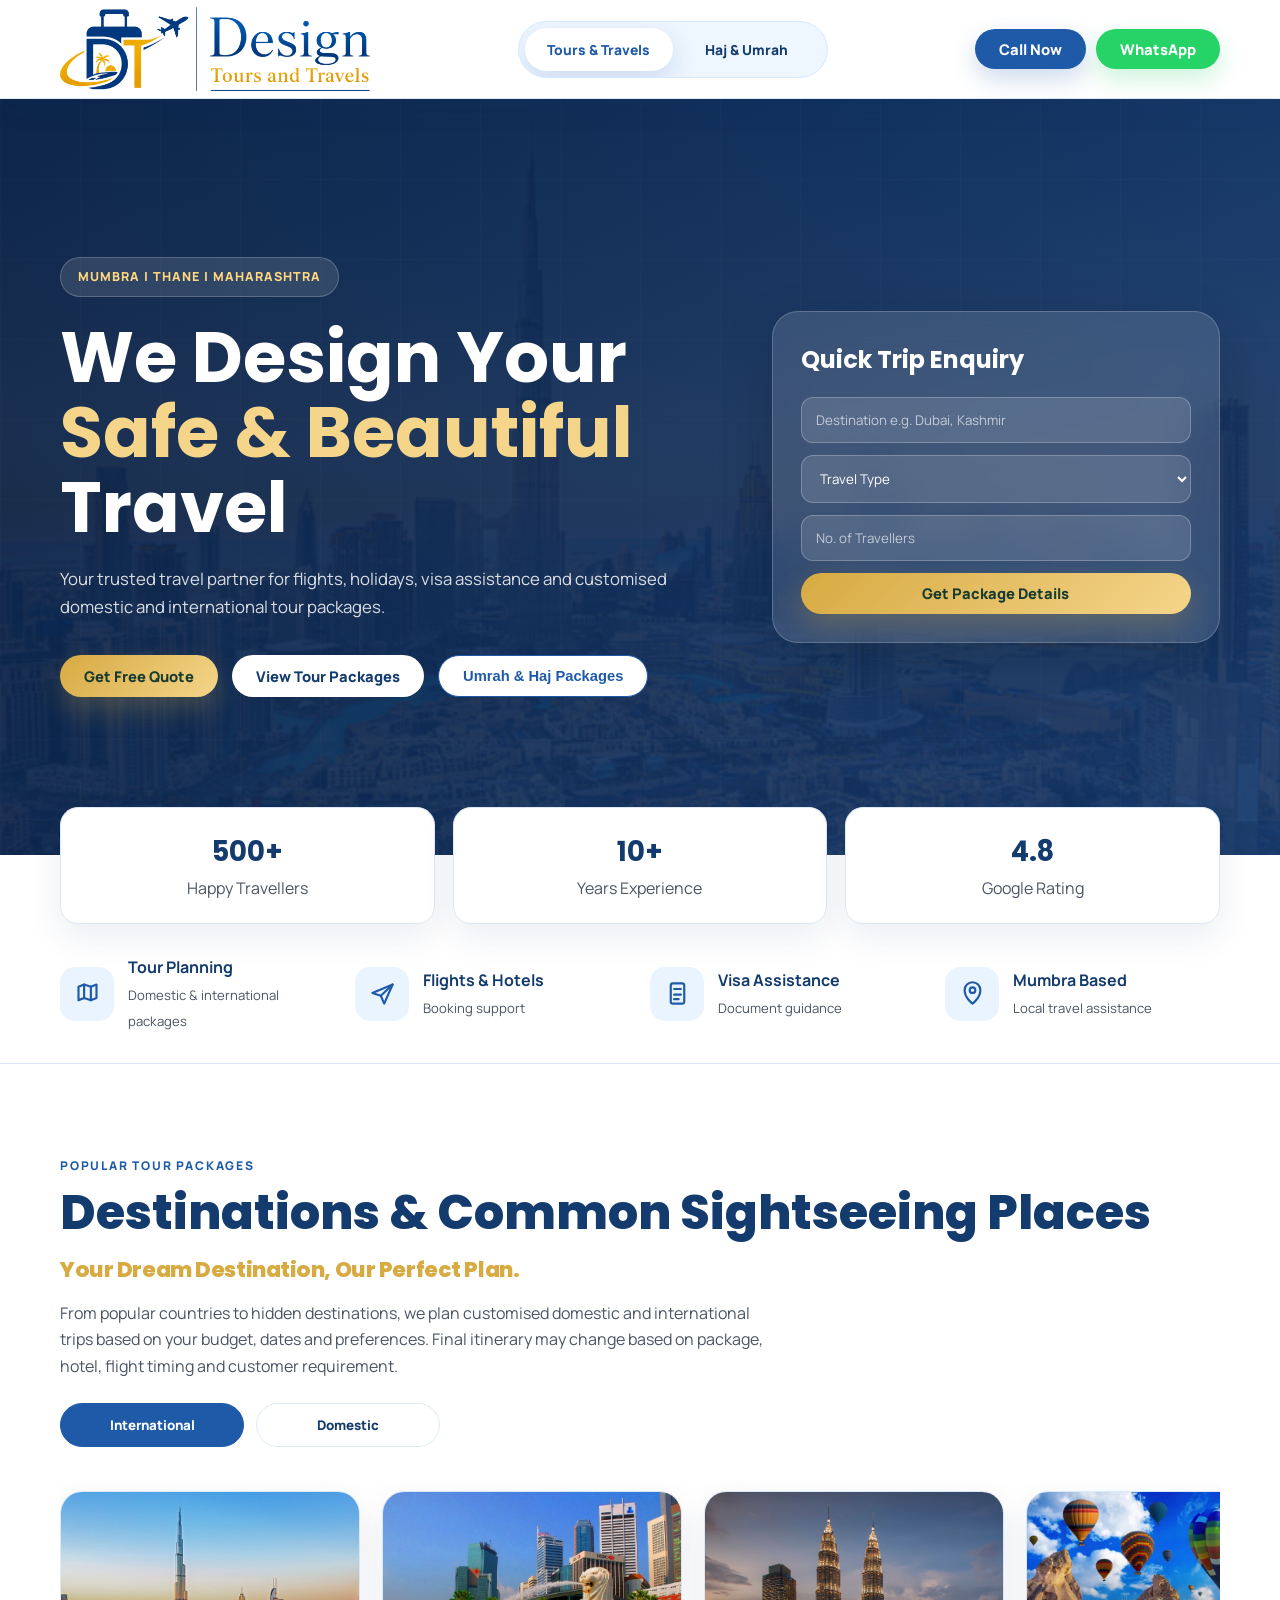
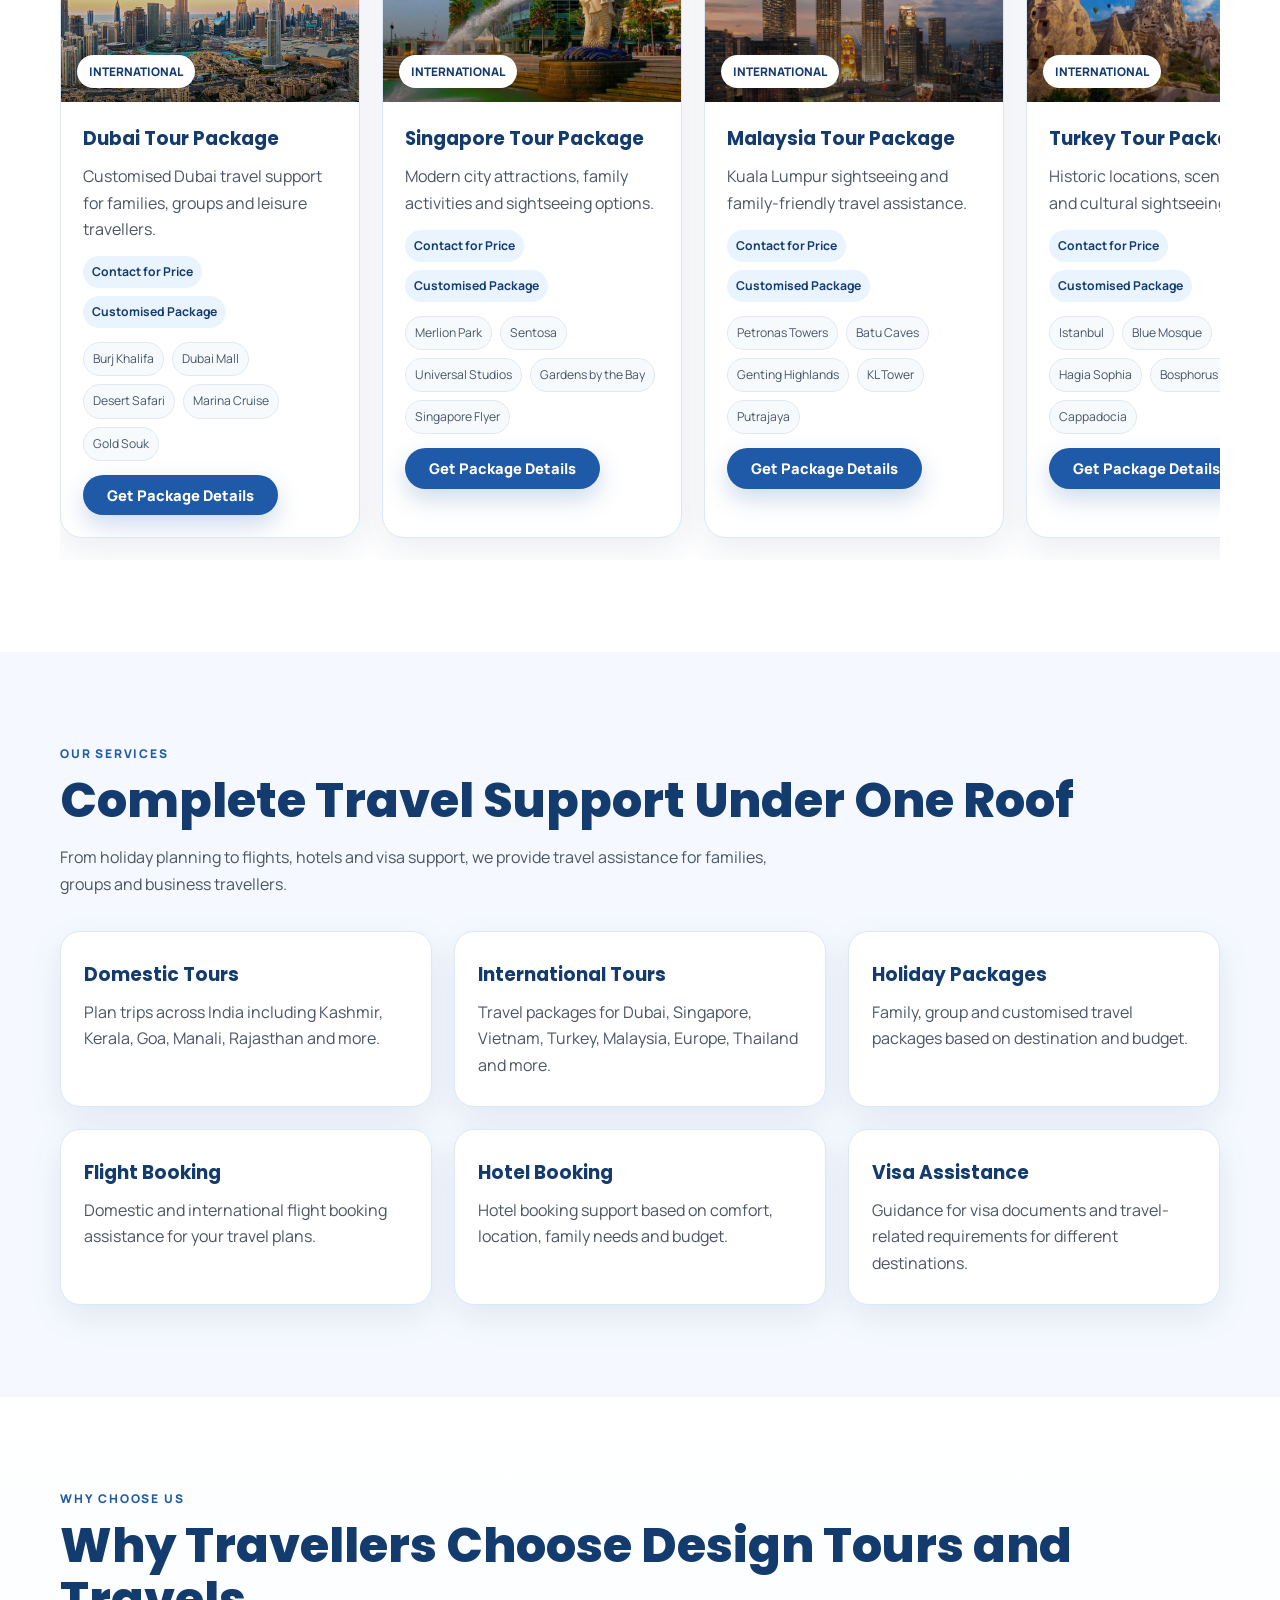
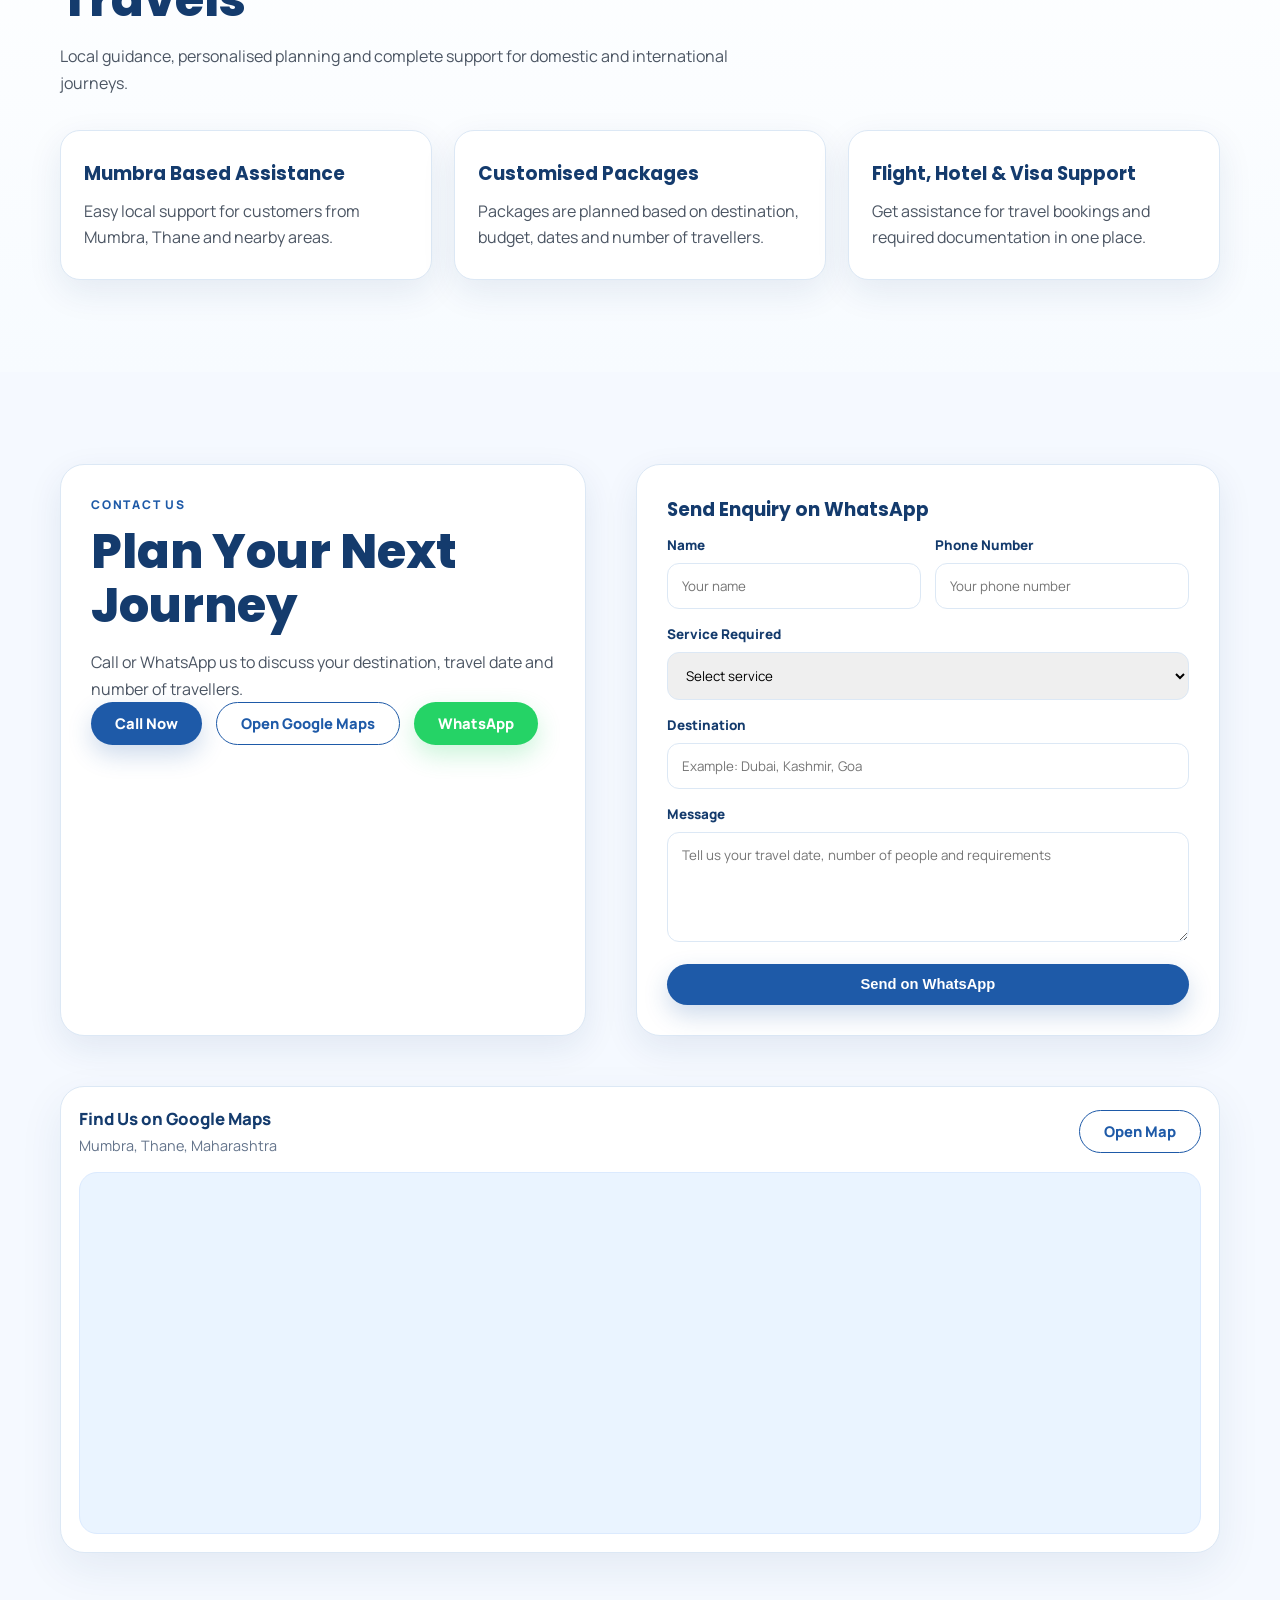
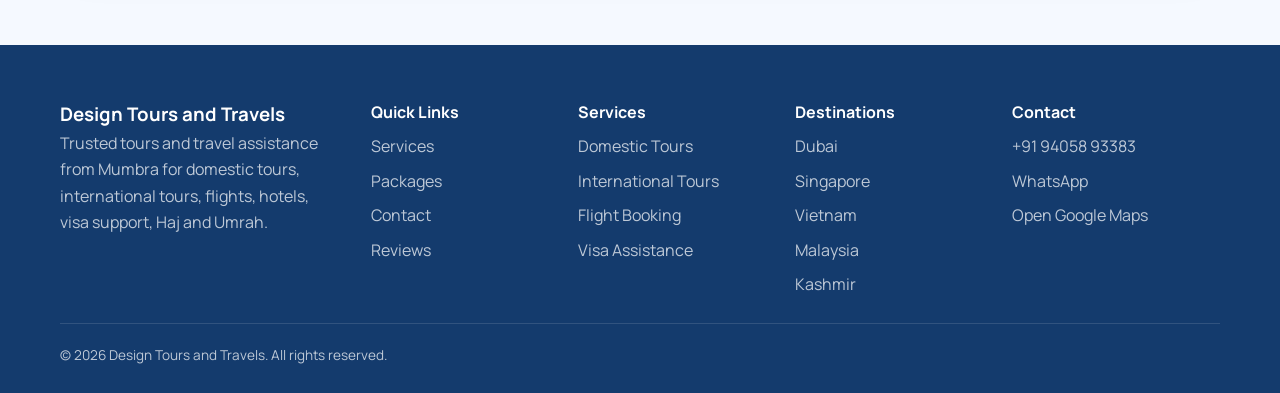
<file: index.html>
<!DOCTYPE html>

<html lang="en">
<head>
<meta charset="utf-8"/>
<meta content="width=device-width, initial-scale=1.0" name="viewport"/>
<title>Design Tours and Travels | Tours, Packages, Haj &amp; Umrah</title>
<meta content="Design Tours and Travels in Mumbra provides domestic tours, international packages, flight booking, hotel booking, visa assistance, and dedicated Haj &amp; Umrah travel support." name="description"/>
<link href="https://fonts.googleapis.com" rel="preconnect"/>
<link crossorigin="" href="https://fonts.gstatic.com" rel="preconnect"/>
<link href="https://fonts.googleapis.com/css2?family=Amiri:wght@400;700&amp;family=Manrope:wght@400;500;600;700;800&amp;family=Poppins:wght@500;600;700;800&amp;display=swap" rel="stylesheet"/>
<link href="css/styles.css" rel="stylesheet">
</link></head>
<body class="tours-mode">
<div aria-label="Loading website" class="loader" id="loader">
<div class="loader-card">
<img alt="Design Tours and Travels Logo" class="loader-logo" src="assets/logo.png"/>
<p>Preparing your travel experience</p>
<div aria-hidden="true" class="plane-loader-line">
<span class="plane-loader-track"></span>
<svg aria-hidden="true" class="aircraft-loader-svg" viewbox="0 0 64 64">
<path class="aircraft-body" d="M61.4 29.4c-1.6-1.2-4.3-1.8-8.2-1.8H41.4L24.2 11.6c-.8-.7-1.8-1.1-2.9-1.1h-5c-.8 0-1.3.9-.9 1.6l9.3 15.5H13.2l-5.1-4.9c-.5-.5-1.2-.8-2-.8H3.3c-.8 0-1.3.8-1 1.5L5.4 32l-3.1 8.6c-.3.7.2 1.5 1 1.5h2.8c.8 0 1.5-.3 2-.8l5.1-4.9h11.5l-9.3 15.5c-.4.7.1 1.6.9 1.6h5c1.1 0 2.1-.4 2.9-1.1l17.2-16h11.8c3.9 0 6.6-.6 8.2-1.8 1.8-1.4 1.8-4.4 0-5.8Z"></path>
<path class="aircraft-window" d="M47.5 29.8h5.5c1.8 0 3.1.2 4 .7"></path>
</svg>
</div>
</div>
</div>
<header class="site-header">
<div class="container">
<div class="header-inner">
<a aria-label="Design Tours and Travels Home" class="brand" href="#home">
<img alt="Design Tours and Travels Logo" src="assets/logo.png"/>
</a>
<div aria-label="Website mode switch" class="mode-switch">
<button class="switch-btn tours active" data-mode="tours" type="button">Tours &amp; Travels</button>
<button class="switch-btn haj" data-mode="haj" type="button">Haj &amp; Umrah</button>
</div>
<div class="header-actions">
<a class="btn btn-primary" href="tel:+919405893383">Call Now</a>
<a class="btn btn-whatsapp" href="https://wa.me/919405893383?text=Hello%20Design%20Tours%20and%20Travels%2C%0AI%20would%20like%20to%20enquire%20about%20a%20customised%20tour%20package.%0A%0AService%20needed%3A%20%0ADestination%3A%20%0ANo.%20of%20travellers%3A%20%0APreferred%20month%3A%20%0ADeparture%20city%3A%20%0A%0APlease%20share%20package%20options%20and%20contact-for-price%20details." target="_blank">WhatsApp</a>
<button aria-label="Open menu" class="mobile-menu-btn" id="mobileMenuBtn" type="button">
<span></span><span></span><span></span>
</button>
</div>
</div>
<nav class="mobile-menu hidden" id="mobileMenu">
<a href="#services">Services</a>
<a href="#packages">Packages</a>
<a href="#contact">Contact</a>
<button data-mode="tours" type="button">Tours &amp; Travels</button>
<button data-mode="haj" type="button">Haj &amp; Umrah</button>
</nav>
</div>
</header>
<main>
<section class="mode-panel active" id="toursPanel">
<section class="hero tours-hero" id="home">
<div class="container hero-grid">
<div class="hero-content reveal">
<div class="hero-badge">Mumbra | Thane | Maharashtra</div>
<h1>We Design Your <span>Safe &amp; Beautiful</span> Travel</h1>
<p>
              Your trusted travel partner for flights, holidays, visa assistance and customised domestic and international tour packages.
            </p>
<div class="hero-buttons">
<a class="btn btn-gold" href="#contact">Get Free Quote</a>
<a class="btn btn-white" href="#packages">View Tour Packages</a>
<button class="btn btn-outline" data-mode="haj" type="button">Umrah &amp; Haj Packages</button>
</div>
</div>
<div class="quick-card reveal">
<h3>Quick Trip Enquiry</h3>
<input id="quickDestination" placeholder="Destination e.g. Dubai, Kashmir"/>
<select id="quickTravelType">
<option value="">Travel Type</option>
<option>Domestic Tour</option>
<option>International Tour</option>
<option>Family Package</option>
<option>Group Tour</option>
</select>
<input id="quickTravellers" placeholder="No. of Travellers"/>
<a class="btn btn-gold quick-trip-link" id="quickTripBtn" href="https://wa.me/919405893383?text=Hello%20Design%20Tours%20and%20Travels%2C%0AI%20want%20package%20details%20for%20a%20customised%20trip.%0A%0ADestination%3A%20%0ATravel%20type%3A%20%0ANo.%20of%20travellers%3A%20%0APreferred%20travel%20month%3A%20%0ADeparture%20city%3A%20%0ABudget%20range%3A%20%0A%0APlease%20share%20package%20options%20and%20contact-for-price%20details." target="_blank" rel="noopener">Get Package Details</a>
</div>
</div>
</section>
<section class="stats-section">
<div class="container stats-grid reveal">
<div class="stat-card"><strong>500+</strong><span>Happy Travellers</span></div>
<div class="stat-card"><strong>10+</strong><span>Years Experience</span></div>
<div class="stat-card"><strong>4.8</strong><span>Google Rating</span></div>
</div>
</section>
<section class="trust-strip">
<div class="container trust-grid">
<div class="trust-item">
<div class="icon-box"><svg viewbox="0 0 24 24"><path d="M4 18V6l5-2 6 2 5-2v12l-5 2-6-2-5 2Z"></path><path d="M9 4v12"></path><path d="M15 6v12"></path></svg></div>
<div><strong>Tour Planning</strong><span>Domestic &amp; international packages</span></div>
</div>
<div class="trust-item">
<div class="icon-box"><svg viewbox="0 0 24 24"><path d="M3 11.5 21 4l-7.5 17-3-7-7.5-2.5Z"></path><path d="M10.5 14 21 4"></path></svg></div>
<div><strong>Flights &amp; Hotels</strong><span>Booking support</span></div>
</div>
<div class="trust-item">
<div class="icon-box"><svg viewbox="0 0 24 24"><rect height="18" rx="2" width="12" x="6" y="3"></rect><path d="M9 8h6"></path><path d="M9 13h6"></path><path d="M9 17h4"></path></svg></div>
<div><strong>Visa Assistance</strong><span>Document guidance</span></div>
</div>
<div class="trust-item">
<div class="icon-box"><svg viewbox="0 0 24 24"><path d="M12 21s7-5.2 7-12a7 7 0 0 0-14 0c0 6.8 7 12 7 12Z"></path><circle cx="12" cy="9" r="2.5"></circle></svg></div>
<div><strong>Mumbra Based</strong><span>Local travel assistance</span></div>
</div>
</div>
</section>
<section class="section packages" id="packages">
<div class="container">
<div class="section-head packages-head reveal">
<div>
<div class="section-label">Popular Tour Packages</div>
<h2 class="section-title">Destinations &amp; Common Sightseeing Places</h2>
<p class="package-slogan">Your Dream Destination, Our Perfect Plan.</p>
<p class="section-sub">
                From popular countries to hidden destinations, we plan customised domestic and international trips based on your budget, dates and preferences. Final itinerary may change based on package, hotel, flight timing and customer requirement.
              </p>
</div>
<div aria-label="Package filters" class="filter-row">
<button class="filter-btn active" data-filter="international" type="button">International</button>
<button class="filter-btn" data-filter="domestic" type="button">Domestic</button>
</div>
</div>
<div class="package-slider" id="packageSlider"></div>
</div>
</section>
<section class="section services" id="services">
<div class="container">
<div class="section-head reveal">
<div class="section-label">Our Services</div>
<h2 class="section-title">Complete Travel Support Under One Roof</h2>
<p class="section-sub">From holiday planning to flights, hotels and visa support, we provide travel assistance for families, groups and business travellers.</p>
</div>
<div class="services-grid">
<article class="service-card reveal"><h3>Domestic Tours</h3><p>Plan trips across India including Kashmir, Kerala, Goa, Manali, Rajasthan and more.</p></article>
<article class="service-card reveal"><h3>International Tours</h3><p>Travel packages for Dubai, Singapore, Vietnam, Turkey, Malaysia, Europe, Thailand and more.</p></article>
<article class="service-card reveal"><h3>Holiday Packages</h3><p>Family, group and customised travel packages based on destination and budget.</p></article>
<article class="service-card reveal"><h3>Flight Booking</h3><p>Domestic and international flight booking assistance for your travel plans.</p></article>
<article class="service-card reveal"><h3>Hotel Booking</h3><p>Hotel booking support based on comfort, location, family needs and budget.</p></article>
<article class="service-card reveal"><h3>Visa Assistance</h3><p>Guidance for visa documents and travel-related requirements for different destinations.</p></article>
</div>
</div>
</section>
<section class="section why-section">
<div class="container">
<div class="section-head reveal">
<div class="section-label">Why Choose Us</div>
<h2 class="section-title">Why Travellers Choose Design Tours and Travels</h2>
<p class="section-sub">Local guidance, personalised planning and complete support for domestic and international journeys.</p>
</div>
<div class="why-grid">
<article class="why-card reveal"><h3>Mumbra Based Assistance</h3><p>Easy local support for customers from Mumbra, Thane and nearby areas.</p></article>
<article class="why-card reveal"><h3>Customised Packages</h3><p>Packages are planned based on destination, budget, dates and number of travellers.</p></article>
<article class="why-card reveal"><h3>Flight, Hotel &amp; Visa Support</h3><p>Get assistance for travel bookings and required documentation in one place.</p></article>
</div>
</div>
</section>
</section>
<section class="mode-panel" id="hajPanel">
<section class="hero haj-hero">
<div aria-hidden="true" class="lantern lantern-one"><svg aria-hidden="true" viewbox="0 0 80 120">
<path class="lantern-chain" d="M40 2v18"></path>
<path class="lantern-hook" d="M29 20c3-8 19-8 22 0"></path>
<path class="lantern-top" d="M25 30h30l7 12H18l7-12Z"></path>
<path class="lantern-body" d="M22 43c0-7 36-7 36 0v38c0 14-36 14-36 0V43Z"></path>
<path class="lantern-glass" d="M32 47h16v33c0 7-16 7-16 0V47Z"></path>
<path class="lantern-flame" d="M40 72c7-9 2-15 0-20-2 7-9 11-9 20 0 6 4 11 9 11s9-5 9-11c0-4-2-7-5-10 1 5-1 8-4 10Z"></path>
<path class="lantern-base" d="M20 91h40l-6 15H26l-6-15Z"></path>
</svg></div>
<div aria-hidden="true" class="lantern lantern-two"><svg aria-hidden="true" viewbox="0 0 80 120">
<path class="lantern-chain" d="M40 2v18"></path>
<path class="lantern-hook" d="M29 20c3-8 19-8 22 0"></path>
<path class="lantern-top" d="M25 30h30l7 12H18l7-12Z"></path>
<path class="lantern-body" d="M22 43c0-7 36-7 36 0v38c0 14-36 14-36 0V43Z"></path>
<path class="lantern-glass" d="M32 47h16v33c0 7-16 7-16 0V47Z"></path>
<path class="lantern-flame" d="M40 72c7-9 2-15 0-20-2 7-9 11-9 20 0 6 4 11 9 11s9-5 9-11c0-4-2-7-5-10 1 5-1 8-4 10Z"></path>
<path class="lantern-base" d="M20 91h40l-6 15H26l-6-15Z"></path>
</svg></div>
<div aria-hidden="true" class="kaaba-mark"></div>
<div class="container">
<div class="haj-content reveal">
<div class="haj-badge">Premium Haj &amp; Umrah Support</div>
<div class="arabic-line">لَبَّيْكَ اللَّهُمَّ لَبَّيْك</div>
<h1>Answer the Call of Allah’s Sacred Houses</h1>
<p>
              Let us take care of everything — from visa to flight to hotel — so you can focus on ibaadat and the spiritual experience of a lifetime.
            </p>
<div class="hero-buttons">
<a class="btn btn-gold" href="https://wa.me/919405893383?text=Assalamualaikum%20Design%20Tours%20and%20Travels%2C%0AI%20want%20Umrah%20package%20details.%0A%0APackage%20type%3A%20Premium%20/%20Deluxe%20/%20Customised%0ANo.%20of%20travellers%3A%20%0APreferred%20month%3A%20%0ADeparture%20city%3A%20%0AHotel%20preference%3A%20%0A%0APlease%20share%20contact-for-pricing%20details." target="_blank">View Umrah Packages</a>
<a class="btn btn-white" href="tel:+919405893383">Call for Haj Details</a>
</div>
</div>
</div>
</section>
<section class="section haj-section">
<div class="container">
<div class="section-head reveal">
<div class="section-label">Packages</div>
<h2 class="section-title">Umrah &amp; Haj Travel Assistance</h2>
<p class="section-sub">Packages are customised based on travel dates, hotel preference, group size and availability.</p>
</div>
<div class="haj-grid">
<article class="haj-card reveal"><h3>Premium Umrah Package</h3><p>Premium hotel preference, comfortable travel planning, visa guidance, flight support and Makkah &amp; Madinah assistance.</p><span>Contact for Pricing</span><a class="btn btn-gold haj-card-btn" href="https://wa.me/919405893383?text=Assalamualaikum%20Design%20Tours%20and%20Travels%2C%0AI%20want%20details%20for%20the%20Premium%20Umrah%20Package.%0A%0ANo.%20of%20travellers%3A%20%0APreferred%20month%3A%20%0ADeparture%20city%3A%20%0AHotel%20preference%3A%20%0ABudget%20range%3A%20%0A%0APlease%20share%20contact-for-pricing%20details." target="_blank">Enquire Now</a></article>
<article class="haj-card reveal"><h3>Deluxe Umrah Package</h3><p>Balanced Umrah package assistance with suitable hotels, travel support, visa guidance and ziyarat planning.</p><span>Contact for Pricing</span><a class="btn btn-gold haj-card-btn" href="https://wa.me/919405893383?text=Assalamualaikum%20Design%20Tours%20and%20Travels%2C%0AI%20want%20details%20for%20the%20Deluxe%20Umrah%20Package.%0A%0ANo.%20of%20travellers%3A%20%0APreferred%20month%3A%20%0ADeparture%20city%3A%20%0AHotel%20preference%3A%20%0ABudget%20range%3A%20%0A%0APlease%20share%20contact-for-pricing%20details." target="_blank">Enquire Now</a></article>
<article class="haj-card reveal"><h3>Customised Umrah Package</h3><p>Personalised Umrah planning based on your family size, budget, hotel preference, travel dates and comfort needs.</p><span>Contact for Pricing</span><a class="btn btn-gold haj-card-btn" href="https://wa.me/919405893383?text=Assalamualaikum%20Design%20Tours%20and%20Travels%2C%0AI%20want%20details%20for%20the%20Customised%20Umrah%20Package.%0A%0ANo.%20of%20travellers%3A%20%0APreferred%20month%3A%20%0ADeparture%20city%3A%20%0AHotel%20preference%3A%20%0ABudget%20range%3A%20%0A%0APlease%20share%20contact-for-pricing%20details." target="_blank">Enquire Now</a></article>
</div>
</div>
</section>
<section class="section haj-section guide-section">
<div class="container">
<div class="section-head reveal">
<div class="section-label">Complete Guide</div>
<h2 class="section-title">Your Complete Umrah Guide</h2>
<p class="section-sub">A clear process to help you understand the journey before booking.</p>
</div>
<div class="guide-grid">
<article class="guide-card reveal"><h3>What’s Included</h3><p>Visa guidance, flight support, Makkah and Madinah hotel assistance, ground support and package consultation.</p></article>
<article class="guide-card reveal"><h3>Documents Required</h3>
<ul class="doc-bullets">
<li>Valid passport</li>
<li>Passport-size photographs</li>
<li>Vaccination details, if required</li>
<li>Preferred travel dates</li>
<li>Basic identity documents</li>
<li>Requirements may change based on current travel rules</li>
</ul>
</article>
<article class="guide-card reveal"><h3>How We Plan Your Trip</h3><ol><li>Share your preferred dates and travellers.</li><li>Receive suitable package options.</li><li>Confirm hotel, flight and visa guidance.</li><li>Travel with proper support.</li></ol></article>
</div>
</div>
</section>
<section class="section islamic-cta">
<div class="container reveal">
<div class="section-label">Start Your Journey</div>
<h2 class="section-title">Plan Your Haj or Umrah Journey with Us</h2>
<p class="section-sub">Speak with Design Tours and Travels for package guidance, group support and travel planning.</p>
<div class="hero-buttons">
<a class="btn btn-gold" href="https://wa.me/919405893383?text=Assalamualaikum%20Design%20Tours%20and%20Travels%2C%0AI%20want%20Haj%20or%20Umrah%20package%20details.%0A%0AInterested%20in%3A%20Haj%20/%20Umrah%0APackage%20type%3A%20Premium%20/%20Deluxe%20/%20Customised%0ANo.%20of%20travellers%3A%20%0APreferred%20month%3A%20%0ADeparture%20city%3A%20%0A%0APlease%20share%20contact-for-pricing%20details." target="_blank">WhatsApp Enquiry</a>
<button class="btn btn-white" data-mode="tours" type="button">Back to Tours</button>
</div>
</div>
</section>
</section>

<section class="section reviews-section" id="reviews">
  <div class="container">
    <div class="section-head reveal">
      <div class="section-label">Google Reviews</div>
      <h2 class="section-title">What Our Travellers Say</h2>
      <p class="section-sub">A few customer reviews can be added here manually for now. Later, this section can be connected to Google Business Profile with a backend.</p>
    </div>
    <div class="reviews-grid">
      <article class="review-card reveal">
        <div class="review-stars" aria-label="5 star rating">★★★★★</div>
        <p>Very helpful guidance for travel planning. The team explained the options clearly and supported us with package details.</p>
        <strong>Customer Review</strong>
        <span>Design Tours and Travels</span>
      </article>
      <article class="review-card reveal">
        <div class="review-stars" aria-label="5 star rating">★★★★★</div>
        <p>Good service for family tour enquiry. Quick response on WhatsApp and proper support for destination planning.</p>
        <strong>Customer Review</strong>
        <span>Travel Package Enquiry</span>
      </article>
      <article class="review-card reveal">
        <div class="review-stars" aria-label="5 star rating">★★★★★</div>
        <p>Professional communication and useful guidance for flights, hotels and customised travel packages.</p>
        <strong>Customer Review</strong>
        <span>Flights &amp; Hotel Support</span>
      </article>
    </div>
    <div class="reviews-action reveal">
      <a class="btn btn-outline" href="https://maps.app.goo.gl/i4uhce4Yjxx17tNGA?g_st=ac" target="_blank" rel="noopener">View All Reviews on Google</a>
    </div>
  </div>
</section>

<section class="section contact" id="contact">
<div class="container contact-grid">
<div class="contact-box reveal">
<div class="section-label">Contact Us</div>
<h2 class="section-title">Plan Your Next Journey</h2>
<p>Call or WhatsApp us to discuss your destination, travel date and number of travellers.</p>
<div class="contact-actions">
<a class="btn btn-primary" href="tel:+919405893383">Call Now</a>
<a class="btn btn-outline" href="https://maps.app.goo.gl/i4uhce4Yjxx17tNGA?g_st=ac" target="_blank">Open Google Maps</a>
<a class="btn btn-whatsapp" href="https://wa.me/919405893383?text=Hello%20Design%20Tours%20and%20Travels%2C%0AI%20would%20like%20to%20enquire%20about%20a%20customised%20tour%20package.%0A%0AService%20needed%3A%20%0ADestination%3A%20%0ANo.%20of%20travellers%3A%20%0APreferred%20month%3A%20%0ADeparture%20city%3A%20%0A%0APlease%20share%20package%20options%20and%20contact-for-price%20details." target="_blank">WhatsApp</a>
</div>
</div>
<form class="reveal" id="enquiryForm">
<h3>Send Enquiry on WhatsApp</h3>
<div class="form-row">
<div class="form-group"><label for="name">Name</label><input id="name" placeholder="Your name" required="" type="text"/></div>
<div class="form-group"><label for="phone">Phone Number</label><input id="phone" placeholder="Your phone number" required="" type="tel"/></div>
</div>
<div class="form-group">
<label for="service">Service Required</label>
<select id="service" required="">
<option value="">Select service</option>
<option>Domestic Tour</option>
<option>International Tour</option>
<option>Flight Booking</option>
<option>Hotel Booking</option>
<option>Visa Assistance</option>
<option>Haj Package</option>
<option>Umrah Package</option>
</select>
</div>
<div class="form-group"><label for="destination">Destination</label><input id="destination" placeholder="Example: Dubai, Kashmir, Goa" type="text"/></div>
<div class="form-group"><label for="message">Message</label><textarea id="message" placeholder="Tell us your travel date, number of people and requirements"></textarea></div>
<button class="btn btn-primary full-btn" type="submit">Send on WhatsApp</button>
<div class="success-msg" id="successMsg">Opening WhatsApp with your enquiry details.</div>
</form>
<div class="map-card reveal">
  <div class="map-head">
    <div>
      <strong>Find Us on Google Maps</strong>
      <span>Mumbra, Thane, Maharashtra</span>
    </div>
    <a class="btn btn-outline map-open-btn" href="https://maps.app.goo.gl/i4uhce4Yjxx17tNGA?g_st=ac" target="_blank" rel="noopener">Open Map</a>
  </div>
  <a class="map-frame-link" href="https://maps.app.goo.gl/i4uhce4Yjxx17tNGA?g_st=ac" target="_blank" rel="noopener" aria-label="Open Design Tours and Travels location on Google Maps">
    <iframe title="Design Tours and Travels location map" src="https://www.google.com/maps?q=Design%20Tours%20and%20Travels%20Mumbra%20Thane%20Maharashtra&output=embed" loading="lazy" referrerpolicy="no-referrer-when-downgrade"></iframe>
  </a>
</div>
</div>
</section>
</main>
<footer class="site-footer">
<div class="container footer-grid">
<div><h3>Design Tours and Travels</h3><p>Trusted tours and travel assistance from Mumbra for domestic tours, international tours, flights, hotels, visa support, Haj and Umrah.</p></div>
<div><h4>Quick Links</h4><a href="#services">Services</a><a href="#packages">Packages</a><a href="#contact">Contact</a><a href="#reviews">Reviews</a></div>
<div><h4>Services</h4><a href="#services">Domestic Tours</a><a href="#services">International Tours</a><a href="#services">Flight Booking</a><a href="#services">Visa Assistance</a></div>
<div><h4>Destinations</h4><a href="#packages">Dubai</a><a href="#packages">Singapore</a><a href="#packages">Vietnam</a><a href="#packages">Malaysia</a><a href="#packages">Kashmir</a></div>
<div><h4>Contact</h4><a href="tel:+919405893383">+91 94058 93383</a><a href="https://wa.me/919405893383?text=Hello%20Design%20Tours%20and%20Travels%2C%0AI%20would%20like%20to%20enquire%20about%20a%20customised%20tour%20package.%0A%0AService%20needed%3A%20%0ADestination%3A%20%0ANo.%20of%20travellers%3A%20%0APreferred%20month%3A%20%0ADeparture%20city%3A%20%0A%0APlease%20share%20package%20options%20and%20contact-for-price%20details." target="_blank">WhatsApp</a><a href="https://maps.app.goo.gl/i4uhce4Yjxx17tNGA?g_st=ac" target="_blank">Open Google Maps</a></div>
</div>
<div class="container footer-bottom">© 2026 Design Tours and Travels. All rights reserved.</div>
</footer>
<div class="bottom-cta">
<a href="tel:+919405893383">Call</a>
<a href="https://maps.app.goo.gl/i4uhce4Yjxx17tNGA?g_st=ac" target="_blank">Maps</a>
<a href="https://wa.me/919405893383?text=Hello%20Design%20Tours%20and%20Travels%2C%0AI%20would%20like%20to%20enquire%20about%20a%20customised%20tour%20package.%0A%0AService%20needed%3A%20%0ADestination%3A%20%0ANo.%20of%20travellers%3A%20%0APreferred%20month%3A%20%0ADeparture%20city%3A%20%0A%0APlease%20share%20package%20options%20and%20contact-for-price%20details." target="_blank">WhatsApp</a>
</div>


<!-- Enquiry Popup Modal -->
<div class="inquiry-modal" id="inquiryModal" aria-hidden="true">
  <div class="inquiry-backdrop" data-close-inquiry></div>
  <div class="inquiry-dialog" role="dialog" aria-modal="true" aria-labelledby="inquiryModalTitle">
    <button class="inquiry-close" type="button" aria-label="Close enquiry form" data-close-inquiry>&times;</button>
    <div class="inquiry-kicker">Design Tours and Travels</div>
    <h3 id="inquiryModalTitle">Send WhatsApp Enquiry</h3>
    <p class="inquiry-intro">Fill the details below and WhatsApp will open with a ready message.</p>

    <form id="popupInquiryForm" class="popup-inquiry-form">
      <div class="form-row">
        <div class="form-group">
          <label for="popupName">Name</label>
          <input id="popupName" type="text" placeholder="Your name" required>
        </div>
        <div class="form-group">
          <label for="popupPhone">Phone Number</label>
          <input id="popupPhone" type="tel" placeholder="Your phone number" required>
        </div>
      </div>

      <div class="form-row">
        <div class="form-group">
          <label for="popupService">Enquiry Type</label>
          <select id="popupService" required>
            <option value="">Select enquiry type</option>
            <option>Domestic Tour</option>
            <option>International Tour</option>
            <option>Flight Booking</option>
            <option>Hotel Booking</option>
            <option>Visa Assistance</option>
            <option>Haj Package</option>
            <option>Umrah Package</option>
            <option>General Travel Enquiry</option>
          </select>
        </div>
        <div class="form-group">
          <label for="popupPackage">Package / Destination</label>
          <input id="popupPackage" type="text" placeholder="Example: Dubai, Umrah Premium">
        </div>
      </div>

      <div class="form-row">
        <div class="form-group">
          <label for="popupTravellers">No. of Travellers</label>
          <input id="popupTravellers" type="number" min="1" placeholder="Example: 4">
        </div>
        <div class="form-group">
          <label for="popupMonth">Preferred Month</label>
          <input id="popupMonth" type="text" placeholder="Example: August">
        </div>
      </div>

      <div class="form-group">
        <label for="popupCity">Departure City</label>
        <input id="popupCity" type="text" placeholder="Example: Mumbai">
      </div>

      <div class="form-group">
        <label for="popupMessage">Message</label>
        <textarea id="popupMessage" placeholder="Any hotel preference, budget range, dates or special requirement"></textarea>
      </div>

      <button class="btn btn-primary full-btn" type="submit">Send on WhatsApp</button>
    </form>
  </div>
</div>

<script src="js/script.js"></script>
</body>
</html>
</file>
<file: css/styles.css>
/* =========================================================
   Design Tours and Travels
   Clean, human-readable stylesheet
   ========================================================= */

:root {
  --blue: #1e5aa8;
  --blue-dark: #143b6d;
  --blue-soft: #eaf4ff;
  --blue-bg: #f5f9ff;
  --emerald: #06291d;
  --emerald-2: #0b5a3c;
  --gold: #d7aa42;
  --gold-2: #f4d58a;
  --white: #ffffff;
  --text: #4b5563;
  --border: #dce8f5;
  --shadow: 0 20px 55px rgba(20, 59, 109, 0.14);
  --font-heading: "Poppins", Arial, sans-serif;
  --font-body: "Manrope", Arial, sans-serif;
  --font-arabic: "Amiri", serif;
}

* {
  margin: 0;
  padding: 0;
  box-sizing: border-box;
}

html {
  scroll-behavior: smooth;
}

body {
  font-family: var(--font-body);
  color: var(--text);
  background: var(--white);
  line-height: 1.65;
  overflow-x: hidden;
}

body.loader-active {
  overflow: hidden;
}

a {
  color: inherit;
  text-decoration: none;
}

img,
svg {
  display: block;
}

.container {
  width: min(1160px, calc(100% - 32px));
  margin: 0 auto;
}

.section {
  padding: 92px 0;
}

.section-label {
  margin-bottom: 10px;
  color: var(--blue);
  font-size: 12px;
  font-weight: 800;
  letter-spacing: 1.8px;
  text-transform: uppercase;
}

.section-title {
  margin-bottom: 16px;
  color: var(--blue-dark);
  font-family: var(--font-heading);
  font-size: clamp(2rem, 4vw, 3rem);
  font-weight: 800;
  line-height: 1.13;
}

.section-sub {
  max-width: 720px;
  font-size: 1rem;
}


.package-slogan {
  margin: -4px 0 12px;
  color: var(--gold);
  font-family: var(--font-heading);
  font-size: clamp(1.05rem, 2vw, 1.35rem);
  font-weight: 800;
  letter-spacing: -0.02em;
}

.section-head {
  margin-bottom: 34px;
}

.btn {
  display: inline-flex;
  align-items: center;
  justify-content: center;
  gap: 9px;
  padding: 13px 24px;
  border: 0;
  border-radius: 999px;
  font-size: 0.92rem;
  font-weight: 800;
  line-height: 1;
  white-space: nowrap;
  cursor: pointer;
  transition: 0.25s ease;
}

.btn:hover {
  transform: translateY(-2px);
}

.btn-primary {
  background: var(--blue);
  color: var(--white);
  box-shadow: 0 10px 24px rgba(30, 90, 168, 0.22);
}

.btn-white {
  background: var(--white);
  color: var(--blue-dark);
}

.btn-outline {
  border: 1.5px solid var(--blue);
  background: var(--white);
  color: var(--blue);
}

.btn-whatsapp {
  background: #25d366;
  color: var(--white);
  box-shadow: 0 10px 24px rgba(37, 211, 102, 0.24);
}

.btn-gold {
  background: linear-gradient(135deg, var(--gold), var(--gold-2));
  color: #173b2f;
  box-shadow: 0 12px 28px rgba(215, 170, 66, 0.25);
}

.full-btn {
  width: 100%;
}

/* Loader */
.loader {
  position: fixed;
  inset: 0;
  z-index: 9999;
  display: grid;
  place-items: center;
  background: linear-gradient(135deg, #f8fbff 0%, #edf7ff 48%, #fff7df 100%);
  transition: opacity 0.35s ease, visibility 0.35s ease;
}

.loader.hide {
  opacity: 0;
  visibility: hidden;
  pointer-events: none;
}

.loader-card {
  width: min(430px, 88vw);
  display: flex;
  flex-direction: column;
  align-items: center;
  gap: 12px;
  text-align: center;
  animation: loaderEnter 0.35s ease both;
}

.loader-logo {
  width: min(340px, 76vw);
  max-height: 115px;
  object-fit: contain;
}

.loader-card p {
  color: #1a3a6b;
  font-size: 0.72rem;
  font-weight: 800;
  letter-spacing: 2px;
  text-transform: uppercase;
  opacity: 0.78;
}

.plane-loader-line {
  position: relative;
  width: min(280px, 70vw);
  height: 28px;
}

.plane-loader-line::before {
  content: "";
  position: absolute;
  left: 0;
  right: 0;
  top: 50%;
  height: 2px;
  border-radius: 999px;
  background: linear-gradient(
    90deg,
    rgba(30, 90, 168, 0.12),
    rgba(30, 90, 168, 0.55),
    rgba(215, 170, 66, 0.68),
    rgba(215, 170, 66, 0.12)
  );
  transform: translateY(-50%);
}

.plane-loader-track {
  position: absolute;
  left: 0;
  top: 50%;
  width: 100%;
  height: 2px;
  border-radius: 999px;
  background: linear-gradient(90deg, var(--blue), var(--gold));
  transform: translateY(-50%) scaleX(0);
  transform-origin: left center;
  animation: planeLineDraw 1.55s cubic-bezier(0.22, 0.8, 0.22, 1) forwards;
}

.aircraft-loader-svg {
  position: absolute;
  top: -3px;
  left: 0;
  width: 34px;
  height: 34px;
  filter: drop-shadow(0 7px 14px rgba(30, 90, 168, 0.26));
  animation: planeMove 1.55s cubic-bezier(0.22, 0.8, 0.22, 1) forwards;
}

.aircraft-body {
  fill: var(--blue);
  stroke: var(--white);
  stroke-width: 1.4;
  stroke-linejoin: round;
}

.aircraft-window {
  fill: none;
  stroke: var(--white);
  stroke-width: 2.2;
  stroke-linecap: round;
}

@keyframes loaderEnter {
  from { opacity: 0; transform: translateY(8px); }
  to { opacity: 1; transform: none; }
}

@keyframes planeLineDraw {
  to { transform: translateY(-50%) scaleX(1); }
}

@keyframes planeMove {
  0% { transform: translateX(0); opacity: 0; }
  10% { opacity: 1; }
  85% { opacity: 1; }
  100% { transform: translateX(calc(min(280px, 70vw) - 34px)); opacity: 0.95; }
}

/* Header */
.site-header {
  position: sticky;
  top: 0;
  z-index: 1000;
  background: rgba(255, 255, 255, 0.96);
  backdrop-filter: blur(14px);
  border-bottom: 1px solid var(--border);
  box-shadow: 0 8px 28px rgba(20, 59, 109, 0.07);
}

.header-inner {
  min-height: 98px;
  display: flex;
  align-items: center;
  justify-content: space-between;
  gap: 18px;
}

.brand img {
  width: 260px;
  max-height: 86px;
  object-fit: contain;
}

.mode-switch {
  position: relative;
  display: grid;
  grid-template-columns: 1fr 1fr;
  width: 310px;
  padding: 6px;
  border: 1px solid #d5e8ff;
  border-radius: 999px;
  background: #eef6ff;
  overflow: hidden;
}

.mode-switch::before {
  content: "";
  position: absolute;
  top: 6px;
  bottom: 6px;
  left: 6px;
  z-index: 0;
  width: calc(50% - 6px);
  border-radius: 999px;
  background: var(--white);
  box-shadow: 0 10px 26px rgba(30, 90, 168, 0.16);
  transition: transform 0.35s ease, background 0.35s ease;
}

body.haj-mode .mode-switch {
  border-color: #cce9d4;
  background: #eef8f1;
}

body.haj-mode .mode-switch::before {
  transform: translateX(100%);
  background: linear-gradient(135deg, #053c2a, #0b6a49);
}

.switch-btn {
  position: relative;
  z-index: 1;
  padding: 12px 10px;
  border: 0;
  background: transparent;
  color: var(--blue-dark);
  font-family: var(--font-body);
  font-size: 0.86rem;
  font-weight: 800;
  cursor: pointer;
}

.switch-btn.tours.active {
  color: var(--blue);
}

.switch-btn.haj.active {
  color: var(--white);
}

.header-actions {
  display: flex;
  align-items: center;
  gap: 10px;
}

.mobile-menu-btn {
  display: none;
  width: 44px;
  height: 44px;
  border: 1px solid var(--border);
  border-radius: 12px;
  background: var(--white);
  cursor: pointer;
}

.mobile-menu-btn span {
  display: block;
  width: 23px;
  height: 2px;
  margin: 5px auto;
  border-radius: 10px;
  background: var(--blue-dark);
}

.mobile-menu {
  display: none;
  border-top: 1px solid var(--border);
  padding: 14px 0 18px;
}

.mobile-menu.hidden {
  display: none;
}

.mobile-menu a,
.mobile-menu button {
  display: block;
  width: 100%;
  padding: 12px 4px;
  border: 0;
  border-bottom: 1px solid #eef2f7;
  background: transparent;
  color: var(--blue-dark);
  font-family: var(--font-body);
  font-weight: 800;
  text-align: left;
}

/* Mode panels */
.mode-panel {
  display: none;
}

.mode-panel.active {
  display: block;
  animation: panelIn 0.38s ease both;
}

@keyframes panelIn {
  from { opacity: 0; transform: translateY(8px); }
  to { opacity: 1; transform: none; }
}

/* Tours hero */
.hero {
  position: relative;
  overflow: hidden;
}

.tours-hero {
  min-height: 84vh;
  display: flex;
  align-items: center;
  color: var(--white);
  background:
    linear-gradient(135deg, rgba(8, 29, 63, 0.94), rgba(22, 58, 111, 0.9)),
    url("../assets/dubai.jpg") center/cover no-repeat;
}

.tours-hero::before {
  content: "";
  position: absolute;
  inset: 0;
  opacity: 0.22;
  background-image:
    linear-gradient(rgba(255, 255, 255, 0.08) 1px, transparent 1px),
    linear-gradient(90deg, rgba(255, 255, 255, 0.08) 1px, transparent 1px);
  background-size: 80px 80px;
}

.hero-grid {
  position: relative;
  z-index: 2;
  display: grid;
  grid-template-columns: 1.1fr 0.75fr;
  gap: 54px;
  align-items: center;
}

.hero-badge,
.haj-badge {
  display: inline-flex;
  margin-bottom: 24px;
  padding: 9px 17px;
  border: 1px solid rgba(255, 255, 255, 0.2);
  border-radius: 999px;
  background: rgba(255, 255, 255, 0.12);
  color: #ffd77f;
  font-size: 0.78rem;
  font-weight: 800;
  letter-spacing: 1px;
  text-transform: uppercase;
}

.hero h1 {
  margin-bottom: 20px;
  font-family: var(--font-heading);
  font-size: clamp(2.5rem, 5.5vw, 4.7rem);
  line-height: 1.06;
}

.hero h1 span,
.arabic-line {
  color: var(--gold-2);
}

.hero p {
  max-width: 650px;
  margin-bottom: 34px;
  color: rgba(255, 255, 255, 0.84);
  font-size: 1.05rem;
}

.hero-buttons,
.contact-actions {
  display: flex;
  gap: 14px;
  flex-wrap: wrap;
}

.quick-card {
  padding: 28px;
  border: 1px solid rgba(255, 255, 255, 0.2);
  border-radius: 26px;
  background: rgba(255, 255, 255, 0.13);
  backdrop-filter: blur(16px);
  box-shadow: 0 22px 55px rgba(0, 0, 0, 0.18);
}

.quick-card h3 {
  margin-bottom: 18px;
  color: var(--white);
  font-family: var(--font-heading);
  font-size: 1.5rem;
}

.quick-card input,
.quick-card select {
  width: 100%;
  margin-bottom: 12px;
  padding: 13px 14px;
  border: 1px solid rgba(255, 255, 255, 0.24);
  border-radius: 12px;
  background: rgba(255, 255, 255, 0.13);
  color: var(--white);
  outline: none;
}

.quick-card input::placeholder {
  color: rgba(255, 255, 255, 0.65);
}

.quick-card select option {
  color: #111;
}

/* Stats and trust */
.stats-section {
  margin-top: -48px;
  position: relative;
  z-index: 4;
}

.stats-grid {
  display: grid;
  grid-template-columns: repeat(3, 1fr);
  gap: 18px;
}

.stat-card,
.service-card,
.why-card,
.package-card,
.contact-box,
form {
  background: var(--white);
  border: 1px solid var(--border);
  box-shadow: 0 12px 35px rgba(20, 59, 109, 0.09);
}

.stat-card {
  padding: 22px;
  border-radius: 18px;
  text-align: center;
}

.stat-card strong {
  display: block;
  color: var(--blue-dark);
  font-family: var(--font-heading);
  font-size: 1.7rem;
}

.trust-strip {
  padding: 30px 0;
  border-bottom: 1px solid var(--border);
}

.trust-grid {
  display: grid;
  grid-template-columns: repeat(4, 1fr);
  gap: 20px;
}

.trust-item {
  display: flex;
  gap: 14px;
  align-items: center;
}

.icon-box {
  width: 54px;
  height: 54px;
  display: grid;
  place-items: center;
  flex-shrink: 0;
  border-radius: 15px;
  background: var(--blue-soft);
}

.icon-box svg {
  width: 27px;
  height: 27px;
  fill: none;
  stroke: var(--blue);
  stroke-width: 1.9;
  stroke-linecap: round;
  stroke-linejoin: round;
}

.trust-item strong {
  display: block;
  color: var(--blue-dark);
}

.trust-item span {
  font-size: 0.82rem;
}

/* Package slider */
.packages-head {
  display: flex;
  align-items: flex-end;
  justify-content: space-between;
  gap: 24px;
  flex-wrap: wrap;
}

.filter-row {
  display: flex;
  align-items: center;
  justify-content: flex-end;
  gap: 12px;
  flex-wrap: nowrap;
}

.filter-btn {
  min-width: 126px;
  padding: 12px 20px;
  border: 1px solid var(--border);
  border-radius: 999px;
  background: var(--white);
  color: var(--blue-dark);
  font-family: var(--font-body);
  font-weight: 800;
  white-space: nowrap;
  cursor: pointer;
}

.filter-btn.active {
  border-color: var(--blue);
  background: var(--blue);
  color: var(--white);
}

.package-slider {
  display: grid;
  grid-auto-flow: column;
  grid-auto-columns: minmax(300px, 360px);
  gap: 22px;
  overflow-x: auto;
  scroll-snap-type: x mandatory;
  padding: 10px 2px 22px;
}

.package-slider::-webkit-scrollbar {
  height: 8px;
}

.package-slider::-webkit-scrollbar-thumb {
  border-radius: 99px;
  background: #c8d9ee;
}

.package-card {
  overflow: hidden;
  border-radius: 22px;
  scroll-snap-align: start;
  transition: 0.25s ease;
}

.package-card:hover {
  transform: translateY(-7px);
}

.package-img {
  position: relative;
  height: 210px;
  background-color: #dbeafe;
  background-size: cover;
  background-position: center;
}

.package-img::after {
  content: "";
  position: absolute;
  inset: 0;
  background: linear-gradient(180deg, transparent 30%, rgba(0, 0, 0, 0.48));
}

.pkg-badge {
  position: absolute;
  left: 16px;
  bottom: 14px;
  z-index: 2;
  padding: 7px 12px;
  border-radius: 99px;
  background: var(--white);
  color: var(--blue-dark);
  font-size: 0.74rem;
  font-weight: 800;
  text-transform: uppercase;
}

.package-body {
  padding: 22px;
}

.package-body h3,
.service-card h3,
.why-card h3,
form h3 {
  margin-bottom: 8px;
  color: var(--blue-dark);
  font-family: var(--font-heading);
}

.meta,
.places {
  display: flex;
  flex-wrap: wrap;
  gap: 8px;
  margin: 14px 0;
}

.meta span,
.places span {
  padding: 6px 9px;
  border-radius: 99px;
  font-size: 0.76rem;
}

.meta span {
  background: var(--blue-soft);
  color: var(--blue-dark);
  font-weight: 700;
}

.places span {
  border: 1px solid #e2e8f0;
  background: #f7fafc;
  color: #475569;
}

/* Services and why */
.services,
.contact {
  background: var(--blue-bg);
}

.services-grid,
.why-grid {
  display: grid;
  grid-template-columns: repeat(3, 1fr);
  gap: 22px;
}

.service-card,
.why-card {
  padding: 28px 23px;
  border-radius: 20px;
  transition: 0.28s ease;
}

.service-card:hover,
.why-card:hover {
  transform: translateY(-8px);
  box-shadow: var(--shadow);
}

.why-section {
  background: linear-gradient(180deg, #ffffff 0%, #f7fbff 100%);
}

/* Haj and Umrah mode */
body.haj-mode .site-header {
  border-bottom-color: #d9eadf;
}

.haj-hero {
  min-height: 86vh;
  display: flex;
  align-items: center;
  color: var(--white);
  background:
    linear-gradient(135deg, rgba(2, 22, 15, 0.95), rgba(4, 56, 36, 0.93)),
    url("..assets/makkah.jpg") center/cover no-repeat;
}

.haj-hero::before {
  content: "";
  position: absolute;
  inset: 0;
  opacity: 0.18;
  background-image: radial-gradient(circle at 1px 1px, rgba(255, 255, 255, 0.22) 1px, transparent 0);
  background-size: 42px 42px;
  animation: patternMove 20s linear infinite;
}

.haj-hero::after {
  content: "لَبَّيْكَ اللَّهُمَّ لَبَّيْك";
  position: absolute;
  right: clamp(20px, 4vw, 72px);
  top: 7%;
  max-width: min(540px, 42vw);
  overflow: hidden;
  color: rgba(244, 213, 138, 0.15);
  font-family: var(--font-arabic);
  font-size: clamp(3.4rem, 7.8vw, 7.4rem);
  line-height: 1.05;
  text-align: right;
  pointer-events: none;
  animation: calligraphyFloat 9s ease-in-out infinite;
}

.haj-content {
  position: relative;
  z-index: 2;
  max-width: 760px;
  padding: 88px 0;
}

.arabic-line {
  margin-bottom: 24px;
  max-width: 100%;
  font-family: var(--font-arabic);
  font-size: clamp(2.6rem, 5.8vw, 4.9rem);
  line-height: 1.22;
  overflow-wrap: break-word;
  text-shadow: 0 0 34px rgba(215, 170, 66, 0.25);
}

.haj-hero h1,
.haj-section .section-title,
.islamic-cta .section-title {
  color: var(--white);
  font-family: var(--font-heading);
}

.haj-section,
.islamic-cta {
  background: #041b12;
  color: rgba(255, 255, 255, 0.76);
  border-top: 1px solid rgba(215, 170, 66, 0.18);
}

.haj-section .section-label,
.islamic-cta .section-label {
  color: var(--gold);
}

.haj-section .section-sub,
.islamic-cta .section-sub {
  color: rgba(255, 255, 255, 0.64);
}

.haj-grid,
.guide-grid {
  display: grid;
  gap: 24px;
  margin-top: 34px;
}

.haj-grid {
  grid-template-columns: repeat(3, 1fr);
}

.guide-grid {
  grid-template-columns: repeat(2, 1fr);
}

.haj-card,
.guide-card {
  padding: 30px;
  border: 1px solid rgba(215, 170, 66, 0.22);
  border-radius: 24px;
  background: rgba(255, 255, 255, 0.055);
  color: rgba(255, 255, 255, 0.76);
  backdrop-filter: blur(10px);
  box-shadow: 0 18px 50px rgba(0, 0, 0, 0.2);
}

.haj-card h3,
.guide-card h3 {
  margin-bottom: 12px;
  color: var(--white);
  font-family: var(--font-heading);
  font-size: 1.45rem;
}

.haj-card span {
  display: inline-flex;
  margin-top: 14px;
  color: var(--gold-2);
  font-weight: 800;
}

.guide-card:nth-child(3) {
  grid-column: 1 / -1;
}

.guide-card ol {
  margin-top: 16px;
  padding-left: 20px;
}

.guide-card li {
  margin: 8px 0;
}

.lantern {
  position: absolute;
  width: 54px;
  height: 78px;
  border: 2px solid rgba(244, 213, 138, 0.55);
  border-radius: 24px 24px 16px 16px;
  opacity: 0.62;
}

.lantern::before {
  content: "";
  position: absolute;
  left: 50%;
  top: -34px;
  width: 1px;
  height: 34px;
  background: rgba(244, 213, 138, 0.55);
}

.lantern::after {
  content: "";
  position: absolute;
  left: 50%;
  top: 24px;
  width: 20px;
  height: 20px;
  border-radius: 50%;
  background: rgba(244, 213, 138, 0.22);
  box-shadow: 0 0 25px rgba(244, 213, 138, 0.55);
  transform: translateX(-50%);
}

.lantern-one {
  right: 10%;
  top: 16%;
  animation: lanternFloat 8s ease-in-out infinite;
}

.lantern-two {
  left: 8%;
  bottom: 18%;
  transform: scale(0.75);
  animation: lanternFloat 9s ease-in-out infinite reverse;
}

.kaaba-mark {
  position: absolute;
  right: 12%;
  bottom: -16px;
  width: 360px;
  height: 280px;
  border-radius: 16px 16px 4px 4px;
  background: rgba(255, 255, 255, 0.09);
  opacity: 0.42;
}

.kaaba-mark::before {
  content: "";
  position: absolute;
  left: 0;
  right: 0;
  top: 72px;
  height: 48px;
  background: rgba(215, 170, 66, 0.26);
}

@keyframes patternMove {
  to { background-position: 140px 70px; }
}

@keyframes calligraphyFloat {
  50% { transform: translateY(16px) translateX(-16px); }
}

@keyframes lanternFloat {
  50% { transform: translateY(-18px); }
}

/* Contact and footer */
.contact-grid {
  display: grid;
  grid-template-columns: 0.9fr 1.2fr;
  gap: 50px;
}

.contact-box,
form {
  padding: 30px;
  border-radius: 24px;
}

.form-row {
  display: grid;
  grid-template-columns: 1fr 1fr;
  gap: 14px;
}

.form-group {
  margin-bottom: 14px;
}

label {
  display: block;
  margin-bottom: 7px;
  color: var(--blue-dark);
  font-size: 0.84rem;
  font-weight: 800;
}

input,
select,
textarea {
  width: 100%;
  padding: 13px 14px;
  border: 1px solid var(--border);
  border-radius: 12px;
  font-family: var(--font-body);
  outline: none;
}

textarea {
  min-height: 110px;
  resize: vertical;
}

.success-msg {
  display: none;
  margin-top: 14px;
  padding: 13px;
  border-radius: 12px;
  background: #eaf8ed;
  color: #206b36;
  font-weight: 800;
  text-align: center;
}

.site-footer {
  padding: 54px 0 26px;
  background: var(--blue-dark);
  color: rgba(255, 255, 255, 0.72);
}

body.haj-mode .site-footer {
  background: #073a30;
}

.footer-grid {
  display: grid;
  grid-template-columns: 1.35fr 0.85fr 0.9fr 0.9fr 1fr;
  gap: 30px;
}

.footer-grid h3,
.footer-grid h4 {
  color: var(--white);
}

.footer-grid a {
  display: block;
  margin-top: 8px;
  color: rgba(255, 255, 255, 0.72);
}

.footer-bottom {
  padding-top: 20px;
  margin-top: 26px;
  border-top: 1px solid rgba(255, 255, 255, 0.12);
  font-size: 0.85rem;
}

.bottom-cta {
  display: none;
}

/* Reveal animation */
.reveal {
  opacity: 0;
  transform: translateY(28px);
  transition: 0.75s ease;
}

.reveal.visible {
  opacity: 1;
  transform: none;
}

/* Responsive */
@media (max-width: 980px) {
  .brand img {
    width: 215px;
    max-height: 76px;
  }

  .mobile-menu-btn {
    display: block;
  }

  .mobile-menu {
    display: block;
  }

  .header-actions .btn-primary {
    display: none;
  }

  .mode-switch {
    width: 285px;
  }

  .hero-grid,
  .contact-grid {
    grid-template-columns: 1fr;
  }

  .quick-card {
    max-width: 520px;
  }

  .trust-grid,
  .services-grid,
  .why-grid,
  .haj-grid,
  .guide-grid {
    grid-template-columns: repeat(2, 1fr);
  }

  .packages-head {
    align-items: flex-start;
    flex-direction: column;
  }

  .footer-grid {
    grid-template-columns: 1fr 1fr;
  }
}

@media (max-width: 768px) {
  .filter-row {
    width: 100%;
    justify-content: flex-start;
    flex-wrap: wrap;
  }

  .filter-btn {
    min-width: 120px;
  }
}

@media (max-width: 640px) {
  body {
    padding-bottom: 48px;
  }

  .container {
    width: min(100% - 24px, 1160px);
  }

  .section {
    padding: 66px 0;
  }

  .header-inner {
    min-height: 82px;
    flex-wrap: wrap;
    gap: 10px;
  }

  .brand img {
    width: 160px;
    max-height: 64px;
  }

  .mode-switch {
    order: 3;
    width: 100%;
    margin: 0 auto 8px;
  }

  .switch-btn {
    font-size: 0.78rem;
  }

  .header-actions {
    margin-left: auto;
  }

  .header-actions .btn-whatsapp {
    padding: 11px 16px;
    font-size: 0.82rem;
  }

  .tours-hero,
  .haj-hero {
    min-height: auto;
  }

  .hero-content,
  .haj-content {
    padding: 72px 0;
  }

  .hero h1 {
    font-size: 2.25rem;
  }

  .hero-buttons .btn {
    width: 100%;
  }

  .quick-card {
    display: none;
  }

  .stats-grid {
    grid-template-columns: repeat(3, minmax(110px, 1fr));
    gap: 12px;
    overflow-x: auto;
  }

  .stat-card {
    padding: 18px 12px;
  }

  .trust-grid,
  .services-grid,
  .why-grid,
  .haj-grid,
  .guide-grid,
  .form-row,
  .footer-grid {
    grid-template-columns: 1fr;
  }

  .package-slider {
    grid-auto-columns: minmax(275px, 88vw);
  }

  .filter-row {
    display: grid;
    grid-template-columns: 1fr 1fr;
    gap: 10px;
  }

  .filter-btn {
    width: 100%;
    min-width: 0;
  }

  .filter-btn:first-child {
    grid-column: 1 / -1;
  }

  .haj-hero::after {
    left: 0;
    right: 0;
    top: 20px;
    width: 100%;
    max-width: 100%;
    overflow: hidden;
    font-size: 2.8rem;
    line-height: 1;
    text-align: center;
    white-space: nowrap;
    opacity: 0.16;
    transform: none;
  }

  .arabic-line {
    margin-bottom: 22px;
    font-size: 2rem;
    line-height: 1.25;
  }

  .kaaba-mark {
    right: -70px;
    bottom: 26px;
    width: 280px;
    height: 220px;
    opacity: 0.28;
  }

  .contact-box,
  form {
    padding: 22px;
  }

  .bottom-cta {
    position: fixed;
    left: 0;
    right: 0;
    bottom: 0;
    z-index: 1000;
    display: grid;
    grid-template-columns: repeat(3, 1fr);
    background: var(--white);
    border-top: 1px solid var(--border);
    box-shadow: 0 -10px 25px rgba(20, 59, 109, 0.1);
  }

  .bottom-cta a {
    padding: 12px 8px;
    color: var(--blue-dark);
    font-size: 0.78rem;
    font-weight: 900;
    text-align: center;
  }
}
/* =========================================================
   HAJ HERO FINAL FIX
   1. Main Arabic line in one line on desktop
   2. Faded Arabic line moved away from heading
   3. Remove unwanted decorative box
   4. Reduce green overlay slightly so background image is visible
   ========================================================= */

.haj-hero {
  background:
    linear-gradient(
      135deg,
      rgba(2, 22, 15, 0.82),
      rgba(4, 56, 36, 0.78)
    ),
    url("../assets/makkah.jpg") center/cover no-repeat !important;
}

.haj-hero::before {
  opacity: 0.1 !important;
}

/* Faded decorative Arabic on right side */
.haj-hero::after {
  content: "لَبَّيْكَ اللَّهُمَّ\Aلَبَّيْكَ" !important;
  white-space: pre-line !important;
  position: absolute;
  right: clamp(20px, 4vw, 72px) !important;
  top: 34px !important;
  width: min(420px, 28vw) !important;
  max-width: 420px !important;
  overflow: hidden !important;
  color: rgba(244, 213, 138, 0.14) !important;
  font-family: var(--font-arabic) !important;
  font-size: clamp(2.8rem, 4.6vw, 5rem) !important;
  line-height: 0.95 !important;
  text-align: right !important;
  pointer-events: none !important;
  z-index: 1 !important;
  animation: calligraphyFloat 9s ease-in-out infinite !important;
}

/* Main visible Arabic line */
.arabic-line {
  display: block !important;
  margin: 0 0 26px !important;
  max-width: 100% !important;
  white-space: nowrap !important;
  overflow: hidden !important;
  text-overflow: clip !important;
  font-family: var(--font-arabic) !important;
  font-size: clamp(2.4rem, 4.5vw, 4.6rem) !important;
  line-height: 1.08 !important;
  color: var(--gold-2) !important;
  text-shadow: 0 0 34px rgba(215, 170, 66, 0.22) !important;
}

/* Make sure hero content stays above decorative text */
.haj-content {
  position: relative !important;
  z-index: 2 !important;
  max-width: 760px !important;
  padding: 88px 0 !important;
}

/* Remove unwanted decorative box on green background */
.kaaba-mark {
  display: none !important;
}

/* If any empty glass card is showing in Haj hero, hide it */
.haj-hero .quick-card,
.haj-hero .hero-side-card,
.haj-hero .glass-card {
  display: none !important;
}

/* Medium screens */
@media (max-width: 980px) {
  .haj-hero::after {
    width: min(340px, 30vw) !important;
    max-width: 340px !important;
    font-size: clamp(2.4rem, 4.2vw, 4rem) !important;
    top: 28px !important;
  }

  .arabic-line {
    font-size: clamp(2.1rem, 4vw, 3.6rem) !important;
  }
}

/* Mobile */
@media (max-width: 640px) {
  .haj-hero {
    background:
      linear-gradient(
        135deg,
        rgba(2, 22, 15, 0.86),
        rgba(4, 56, 36, 0.82)
      ),
      url("../assets/makkah.jpg") center/cover no-repeat !important;
  }

  .haj-hero::after {
    content: "لَبَّيْكَ اللَّهُمَّ لَبَّيْكَ" !important;
    white-space: nowrap !important;
    left: 0 !important;
    right: 0 !important;
    top: 16px !important;
    width: 100% !important;
    max-width: 100% !important;
    text-align: center !important;
    font-size: 2.15rem !important;
    line-height: 1 !important;
    opacity: 0.13 !important;
    overflow: hidden !important;
  }

  .arabic-line {
    white-space: normal !important;
    overflow: visible !important;
    font-size: 1.9rem !important;
    line-height: 1.2 !important;
    margin-bottom: 22px !important;
  }
}
/* Remove faded background Labaik calligraphy from Haj hero */
.haj-hero::after {
  display: none !important;
  content: none !important;
}

/* Final premium update: package filters, Umrah cards, logo polish */
.haj-card-btn {
  margin-top: 18px;
  width: fit-content;
  min-width: 142px;
}

.haj-card {
  display: flex;
  flex-direction: column;
  align-items: flex-start;
}

.haj-card p {
  flex: 1;
}

.filter-row .filter-btn {
  min-width: 145px;
}

/* Keep updated transparent logo clean in loader and header */
.loader-logo,
.brand img {
  background: transparent !important;
  box-shadow: none !important;
  border: 0 !important;
}

.loader-card {
  background: transparent !important;
  box-shadow: none !important;
}

.loader-logo {
  width: min(390px, 82vw) !important;
  max-height: 122px !important;
}

.brand img {
  width: 310px !important;
  max-height: 96px !important;
}

@media (max-width: 980px) {
  .brand img {
    width: 250px !important;
    max-height: 82px !important;
  }
}

@media (max-width: 640px) {
  .brand img {
    width: 205px !important;
    max-height: 76px !important;
  }

  .loader-logo {
    width: min(310px, 82vw) !important;
    max-height: 105px !important;
  }

  .filter-row {
    display: grid;
    grid-template-columns: 1fr 1fr;
  }

  .filter-row .filter-btn {
    width: 100%;
    min-width: 0;
  }

  .haj-card-btn {
    width: 100%;
  }
}


/* Final polish: even package filter buttons, document bullets, improved lanterns */
@media (min-width: 769px) {
  .filter-row {
    width: 340px;
    display: grid;
    grid-template-columns: 1fr 1fr;
    gap: 12px;
    align-items: stretch;
  }

  .filter-btn {
    min-width: 0;
    width: 100%;
    text-align: center;
  }
}

@media (max-width: 768px) {
  .filter-row {
    width: 100%;
    display: grid;
    grid-template-columns: 1fr 1fr;
    gap: 10px;
  }

  .filter-btn {
    min-width: 0;
    width: 100%;
    text-align: center;
    padding-left: 12px;
    padding-right: 12px;
  }
}

.doc-bullets {
  margin: 14px 0 0;
  padding-left: 0;
  list-style: none;
}

.doc-bullets li {
  position: relative;
  margin: 10px 0;
  padding-left: 22px;
  color: rgba(255, 255, 255, 0.78);
  line-height: 1.55;
}

.doc-bullets li::before {
  content: "";
  position: absolute;
  left: 0;
  top: 0.72em;
  width: 7px;
  height: 7px;
  border-radius: 50%;
  background: var(--gold-2);
  box-shadow: 0 0 12px rgba(244, 213, 138, 0.55);
}

.lantern {
  position: absolute;
  width: 86px;
  height: 128px;
  border: 0 !important;
  border-radius: 0 !important;
  background: transparent !important;
  opacity: 0.72;
  filter: drop-shadow(0 16px 28px rgba(244, 213, 138, 0.16));
  pointer-events: none;
}

.lantern::before,
.lantern::after {
  display: none !important;
}

.lantern svg {
  width: 100%;
  height: 100%;
  overflow: visible;
}

.lantern-chain,
.lantern-hook,
.lantern-top,
.lantern-body,
.lantern-glass,
.lantern-base {
  fill: rgba(6, 68, 55, 0.22);
  stroke: rgba(244, 213, 138, 0.78);
  stroke-width: 2.2;
  stroke-linecap: round;
  stroke-linejoin: round;
}

.lantern-glass {
  fill: rgba(244, 213, 138, 0.08);
}

.lantern-flame {
  fill: rgba(244, 213, 138, 0.48);
  stroke: rgba(255, 231, 166, 0.72);
  stroke-width: 1.4;
  filter: drop-shadow(0 0 12px rgba(244, 213, 138, 0.75));
  animation: flamePulse 2.4s ease-in-out infinite;
}

.lantern-one {
  right: 9%;
  top: 13%;
  animation: lanternFloat 8s ease-in-out infinite;
}

.lantern-two {
  left: 7%;
  bottom: 16%;
  transform: scale(0.78);
  animation: lanternFloat 9s ease-in-out infinite reverse;
}

@keyframes flamePulse {
  50% { opacity: 0.72; transform: translateY(-1px); }
}

.quick-card button {
  width: 100%;
}

/* Quick Trip Enquiry reliable WhatsApp link */
.quick-card .quick-trip-link {
  width: 100%;
  text-align: center;
}


/* Enquiry popup modal */
.inquiry-modal{
  position:fixed;
  inset:0;
  z-index:10000;
  display:none;
  align-items:center;
  justify-content:center;
  padding:22px;
}
.inquiry-modal.active{display:flex;}
.inquiry-backdrop{
  position:absolute;
  inset:0;
  background:rgba(5,18,36,.58);
  backdrop-filter:blur(8px);
}
.inquiry-dialog{
  position:relative;
  width:min(720px,100%);
  max-height:92vh;
  overflow:auto;
  background:#fff;
  border-radius:26px;
  padding:30px;
  box-shadow:0 30px 90px rgba(5,18,36,.32);
  border:1px solid rgba(255,255,255,.5);
  animation:inquiryPop .25s ease both;
}
@keyframes inquiryPop{from{opacity:0;transform:translateY(14px) scale(.98)}to{opacity:1;transform:none}}
.inquiry-close{
  position:absolute;
  right:18px;
  top:16px;
  width:38px;
  height:38px;
  border:0;
  border-radius:999px;
  background:#f1f5f9;
  color:#0f274c;
  font-size:26px;
  line-height:1;
  cursor:pointer;
}
.inquiry-kicker{
  display:inline-flex;
  padding:7px 12px;
  border-radius:999px;
  background:#eef6ff;
  color:#1e5aa8;
  font-weight:900;
  font-size:.75rem;
  letter-spacing:.08em;
  text-transform:uppercase;
  margin-bottom:12px;
}
.inquiry-dialog h3{
  font-family:var(--font-heading);
  color:var(--blue-dark);
  font-size:clamp(1.65rem,3vw,2.25rem);
  margin:0 42px 8px 0;
  letter-spacing:-.04em;
}
.inquiry-intro{margin-bottom:20px;color:#64748b;}
.popup-inquiry-form{box-shadow:none;border:0;padding:0;background:transparent;}
.popup-inquiry-form textarea{min-height:94px;}
body.modal-open{overflow:hidden;}
body.haj-mode .inquiry-kicker{background:rgba(215,170,66,.14);color:#8a6615;}
body.haj-mode .inquiry-dialog{border-top:5px solid #d7aa42;}
@media(max-width:640px){
  .inquiry-modal{padding:12px;align-items:flex-end;}
  .inquiry-dialog{padding:24px 18px 18px;border-radius:22px;max-height:94vh;}
  .inquiry-close{right:14px;top:12px;}
}


/* Final update: mobile logo spacing, embedded map, manual Google reviews */
@media (max-width: 640px) {
  .site-header {
    padding-top: 8px !important;
  }

  .header-inner {
    min-height: 76px !important;
    align-items: center !important;
  }

  .brand img {
    width: 178px !important;
    max-height: 60px !important;
  }

  .mode-switch {
    margin-top: 2px !important;
  }
}

.reviews-section {
  background: linear-gradient(180deg, #ffffff 0%, #f3f8ff 100%);
}

.reviews-grid {
  display: grid;
  grid-template-columns: repeat(3, 1fr);
  gap: 22px;
  margin-top: 34px;
}

.review-card {
  background: #ffffff;
  border: 1px solid var(--border);
  border-radius: 24px;
  padding: 26px;
  box-shadow: 0 16px 44px rgba(20, 59, 109, 0.08);
}

.review-stars {
  color: #d7aa42;
  letter-spacing: 3px;
  font-size: 1rem;
  margin-bottom: 14px;
}

.review-card p {
  color: #526173;
  line-height: 1.7;
  margin-bottom: 18px;
}

.review-card strong {
  display: block;
  color: var(--blue-dark);
  font-weight: 900;
}

.review-card span {
  display: block;
  color: #64748b;
  font-size: .86rem;
  margin-top: 3px;
}

.reviews-action {
  display: flex;
  justify-content: center;
  margin-top: 28px;
}

.contact-grid {
  grid-template-columns: 0.9fr 1fr;
  align-items: stretch;
}

.map-card {
  grid-column: 1 / -1;
  background: #ffffff;
  border: 1px solid var(--border);
  border-radius: 24px;
  padding: 18px;
  box-shadow: 0 16px 44px rgba(20, 59, 109, 0.08);
}

.map-head {
  display: flex;
  justify-content: space-between;
  gap: 16px;
  align-items: center;
  margin-bottom: 14px;
}

.map-head strong {
  display: block;
  color: var(--blue-dark);
  font-size: 1.05rem;
  font-weight: 900;
}

.map-head span {
  display: block;
  color: #64748b;
  font-size: .9rem;
  margin-top: 2px;
}

.map-frame-link {
  display: block;
  border-radius: 18px;
  overflow: hidden;
  border: 1px solid #dbeafe;
  min-height: 360px;
  background: #eaf4ff;
}

.map-frame-link iframe {
  width: 100%;
  height: 360px;
  border: 0;
  display: block;
  pointer-events: none;
}

@media (max-width: 900px) {
  .reviews-grid,
  .contact-grid {
    grid-template-columns: 1fr !important;
  }
}

@media (max-width: 640px) {
  .reviews-grid {
    gap: 16px;
  }

  .review-card,
  .map-card {
    padding: 20px;
    border-radius: 20px;
  }

  .map-head {
    align-items: flex-start;
    flex-direction: column;
  }

  .map-open-btn {
    width: 100%;
  }

  .map-frame-link,
  .map-frame-link iframe {
    height: 300px;
    min-height: 300px;
  }
}

/* =========================================================
   Mobile UX clean-up: focused header, compact hero, badges
   ========================================================= */
@media (max-width: 640px) {
  .site-header {
    padding-top: 6px;
  }

  .header-inner {
    display: flex !important;
    align-items: center !important;
    justify-content: space-between !important;
    flex-wrap: wrap !important;
    gap: 8px 10px !important;
    min-height: auto !important;
    padding: 4px 0 10px !important;
  }

  .brand {
    order: 1;
    flex: 1 1 auto;
    min-width: 0 !important;
  }

  .brand img {
    width: 190px !important;
    max-width: 58vw !important;
    max-height: 70px !important;
    object-fit: contain !important;
    object-position: left center !important;
  }

  .header-actions {
    order: 2;
    display: flex !important;
    align-items: center !important;
    justify-content: flex-end !important;
    margin-left: auto !important;
    gap: 0 !important;
  }

  .header-actions .btn-primary,
  .header-actions .btn-whatsapp {
    display: none !important;
  }

  .mobile-menu-btn {
    width: 48px !important;
    height: 48px !important;
    border-radius: 16px !important;
    background: #ffffff !important;
    border: 1px solid rgba(30, 90, 168, 0.18) !important;
    box-shadow: 0 8px 22px rgba(20, 59, 109, 0.08) !important;
  }

  .mode-switch {
    order: 3;
    width: 100% !important;
    max-width: 100% !important;
    height: 54px !important;
    margin: 4px 0 0 !important;
    padding: 5px !important;
    border-radius: 999px !important;
  }

  .switch-btn {
    min-height: 44px !important;
    padding: 9px 10px !important;
    font-size: 0.82rem !important;
  }

  .hero {
    min-height: auto !important;
  }

  .hero-content {
    padding: 70px 0 42px !important;
  }

  .tours-hero h1,
  .haj-content h1 {
    font-size: clamp(2.35rem, 12vw, 3.35rem) !important;
    line-height: 1.08 !important;
    letter-spacing: -0.055em !important;
  }

  .tours-hero p,
  .haj-content p {
    font-size: 1rem !important;
    line-height: 1.7 !important;
    margin-bottom: 26px !important;
  }

  .hero-badge,
  .haj-badge {
    font-size: 0.72rem !important;
    padding: 8px 14px !important;
    margin-bottom: 20px !important;
  }

  .hero-buttons {
    display: grid !important;
    grid-template-columns: 1fr !important;
    gap: 12px !important;
  }

  .tours-hero .hero-buttons [data-mode="haj"] {
    display: none !important;
  }

  .hero-buttons .btn {
    width: 100% !important;
    min-height: 54px !important;
    font-size: 0.95rem !important;
  }

  .quick-card {
    display: none !important;
  }

  .stats-section {
    padding: 0 !important;
    margin-top: -34px !important;
    position: relative !important;
    z-index: 5 !important;
    background: transparent !important;
  }

  .stats-grid {
    display: grid !important;
    grid-template-columns: repeat(3, 1fr) !important;
    gap: 8px !important;
  }

  .stat-card {
    min-height: auto !important;
    padding: 14px 7px !important;
    border-radius: 18px !important;
    background: rgba(255, 255, 255, 0.95) !important;
    border: 1px solid rgba(30, 90, 168, 0.13) !important;
    box-shadow: 0 10px 26px rgba(20, 59, 109, 0.10) !important;
  }

  .stat-card strong {
    font-size: 1.5rem !important;
    line-height: 1.1 !important;
  }

  .stat-card span {
    margin-top: 4px !important;
    font-size: 0.72rem !important;
    line-height: 1.25 !important;
  }

  .trust-strip {
    padding-top: 26px !important;
  }

  .package-card {
    border-radius: 22px !important;
  }

  .package-body p {
    display: none !important;
  }

  .package-body {
    padding: 18px !important;
  }

  .package-body h3 {
    font-size: 1.05rem !important;
    margin-bottom: 10px !important;
  }

  .places span:nth-child(n+4) {
    display: none !important;
  }

  .meta {
    gap: 8px !important;
    margin-bottom: 12px !important;
  }

  .meta span {
    font-size: 0.72rem !important;
    padding: 7px 9px !important;
  }

  .guide-grid {
    gap: 12px !important;
  }

  .guide-card.mobile-accordion {
    padding: 0 !important;
    overflow: hidden !important;
  }

  .guide-card.mobile-accordion h3 {
    position: relative;
    margin: 0 !important;
    padding: 18px 48px 18px 18px !important;
    cursor: pointer;
  }

  .guide-card.mobile-accordion h3::after {
    content: "+";
    position: absolute;
    right: 18px;
    top: 50%;
    transform: translateY(-50%);
    width: 28px;
    height: 28px;
    border-radius: 999px;
    display: grid;
    place-items: center;
    background: rgba(215, 170, 66, 0.16);
    color: var(--gold);
    font-weight: 900;
  }

  .guide-card.mobile-accordion.open h3::after {
    content: "−";
  }

  .guide-card.mobile-accordion p,
  .guide-card.mobile-accordion ul,
  .guide-card.mobile-accordion ol {
    display: none;
    padding: 0 18px 18px !important;
    margin: 0 !important;
  }

  .guide-card.mobile-accordion.open p,
  .guide-card.mobile-accordion.open ul,
  .guide-card.mobile-accordion.open ol {
    display: block;
  }

  .map-card,
  .review-card,
  .contact-box,
  form {
    border-radius: 22px !important;
  }
}

/* =========================================================
   Final mobile declutter + fixed package filter alignment
   ========================================================= */
@media (max-width: 640px) {
  /* Header: keep logo readable but reduce vertical crowding */
  .site-header {
    padding-top: 3px !important;
  }

  .header-inner {
    padding: 2px 0 8px !important;
    gap: 6px 8px !important;
  }

  .brand img {
    width: 175px !important;
    max-width: 54vw !important;
    max-height: 58px !important;
  }

  .mobile-menu-btn {
    width: 44px !important;
    height: 44px !important;
    border-radius: 15px !important;
  }

  /* Toggle: cleaner, smaller segmented control */
  .mode-switch {
    height: 48px !important;
    margin-top: 2px !important;
    padding: 4px !important;
  }

  .switch-btn {
    min-height: 40px !important;
    font-size: 0.78rem !important;
    padding: 7px 8px !important;
  }

  /* Hero: reduce first-screen clutter */
  .hero-content {
    padding: 54px 0 34px !important;
  }

  .hero-badge,
  .haj-badge {
    font-size: 0.66rem !important;
    letter-spacing: 0.12em !important;
    padding: 7px 12px !important;
    margin-bottom: 16px !important;
  }

  .tours-hero h1,
  .haj-content h1 {
    font-size: clamp(2.05rem, 9.8vw, 2.75rem) !important;
    line-height: 1.08 !important;
    letter-spacing: -0.045em !important;
    margin-bottom: 16px !important;
  }

  .tours-hero p,
  .haj-content p {
    font-size: 0.92rem !important;
    line-height: 1.62 !important;
    margin-bottom: 22px !important;
  }

  .hero-buttons {
    gap: 10px !important;
  }

  .hero-buttons .btn {
    min-height: 48px !important;
    font-size: 0.88rem !important;
    padding: 11px 18px !important;
  }

  /* Stats: make them feel like compact badges, not heavy cards */
  .stats-section {
    margin-top: -24px !important;
  }

  .stats-grid {
    gap: 6px !important;
  }

  .stat-card {
    padding: 10px 5px !important;
    border-radius: 16px !important;
  }

  .stat-card strong {
    font-size: 1.24rem !important;
  }

  .stat-card span {
    font-size: 0.64rem !important;
    line-height: 1.18 !important;
  }

  /* Packages heading: smaller and easier to scan on mobile */
  .packages .section-title,
  #packages .section-title {
    font-size: clamp(2rem, 9vw, 2.55rem) !important;
    line-height: 1.08 !important;
    margin-bottom: 14px !important;
  }

  .packages .section-sub,
  #packages .section-sub {
    font-size: 0.94rem !important;
    line-height: 1.65 !important;
  }

  .packages-head {
    gap: 18px !important;
    margin-bottom: 24px !important;
  }

  /* IMPORTANT: fix International / Domestic alignment */
  .filter-row {
    width: 100% !important;
    display: grid !important;
    grid-template-columns: 1fr 1fr !important;
    gap: 10px !important;
    align-items: stretch !important;
  }

  .filter-row .filter-btn,
  .filter-btn {
    width: 100% !important;
    min-width: 0 !important;
    grid-column: auto !important;
    min-height: 48px !important;
    padding: 10px 12px !important;
    border-radius: 999px !important;
    display: flex !important;
    align-items: center !important;
    justify-content: center !important;
    text-align: center !important;
    white-space: nowrap !important;
    font-size: 0.86rem !important;
  }

  .filter-btn:first-child {
    grid-column: auto !important;
  }

  .package-slider {
    grid-auto-columns: minmax(270px, 82vw) !important;
    gap: 16px !important;
  }

  .package-img {
    min-height: 190px !important;
  }
}

@media (min-width: 641px) {
  .filter-row {
    display: grid !important;
    grid-template-columns: 1fr 1fr !important;
    width: 380px !important;
    gap: 12px !important;
  }

  .filter-row .filter-btn {
    width: 100% !important;
    min-width: 0 !important;
    grid-column: auto !important;
    display: flex !important;
    align-items: center !important;
    justify-content: center !important;
  }
}
/* Temporary hide Google Reviews section until client provides real reviews */
.reviews-section {
  display: none !important;
}
</file>
